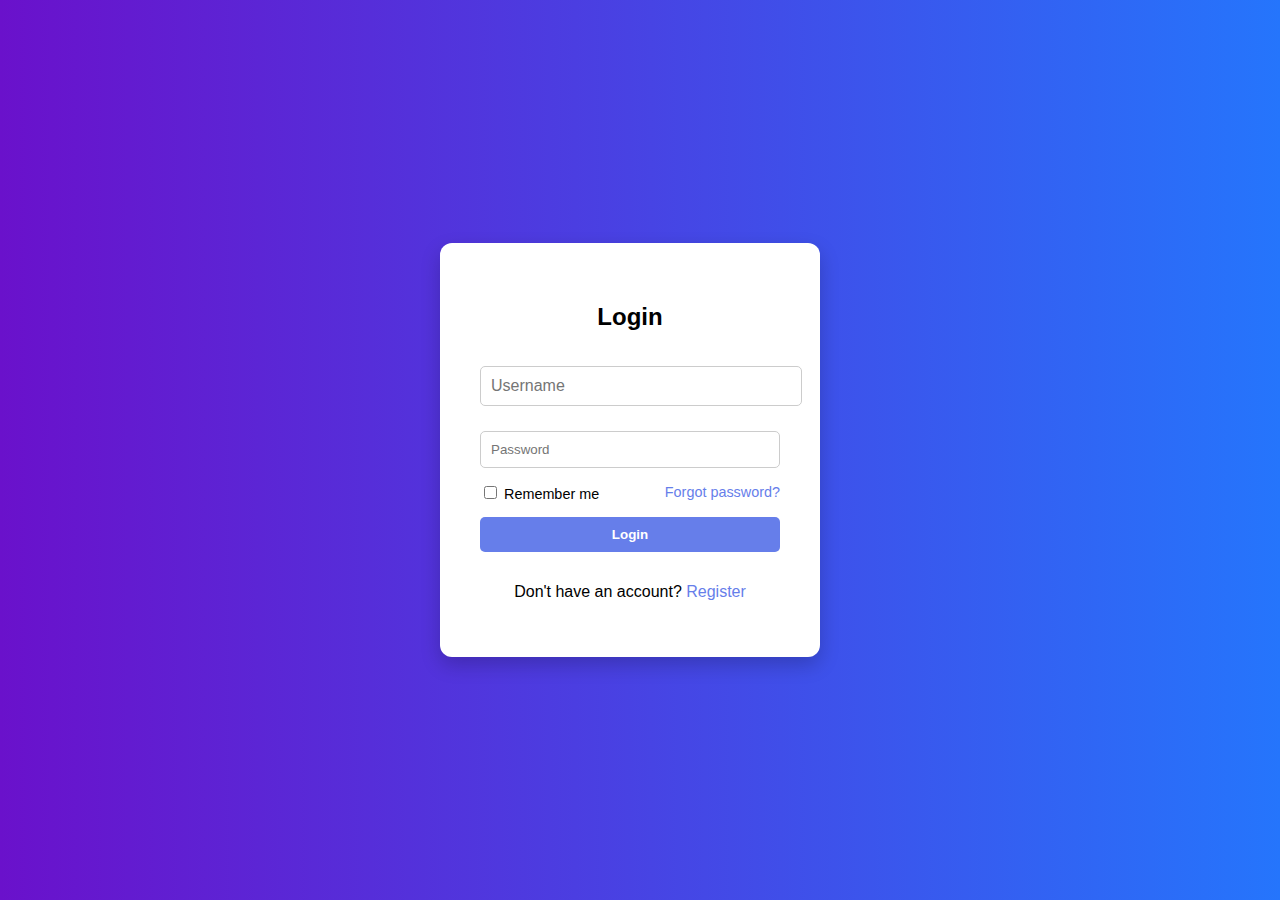
<file: index.html>
<!DOCTYPE html>
<html lang="en">
<head>
  <meta charset="UTF-8" />
  <meta name="viewport" content="width=device-width, initial-scale=1.0"/>
  <title>Login - Student Performance Analyzer</title>
  <link rel="stylesheet" href="style.css" />
</head>
<body>
  <div class="container">
    <div class="box">
      <h2>Login</h2>

      <input type="text" id="username" placeholder="Username" />
      <input type="password" id="password" placeholder="Password" />

      <div class="options">
        <label><input type="checkbox" id="remember" /> Remember me</label>
        <a href="#">Forgot password?</a>
      </div>

      <button onclick="loginUser()">Login</button>

      <p>Don't have an account? <a href="signup.html">Register</a></p>
    </div>
  </div>

  <script src="script.js"></script>
</body>
</html>
</file>
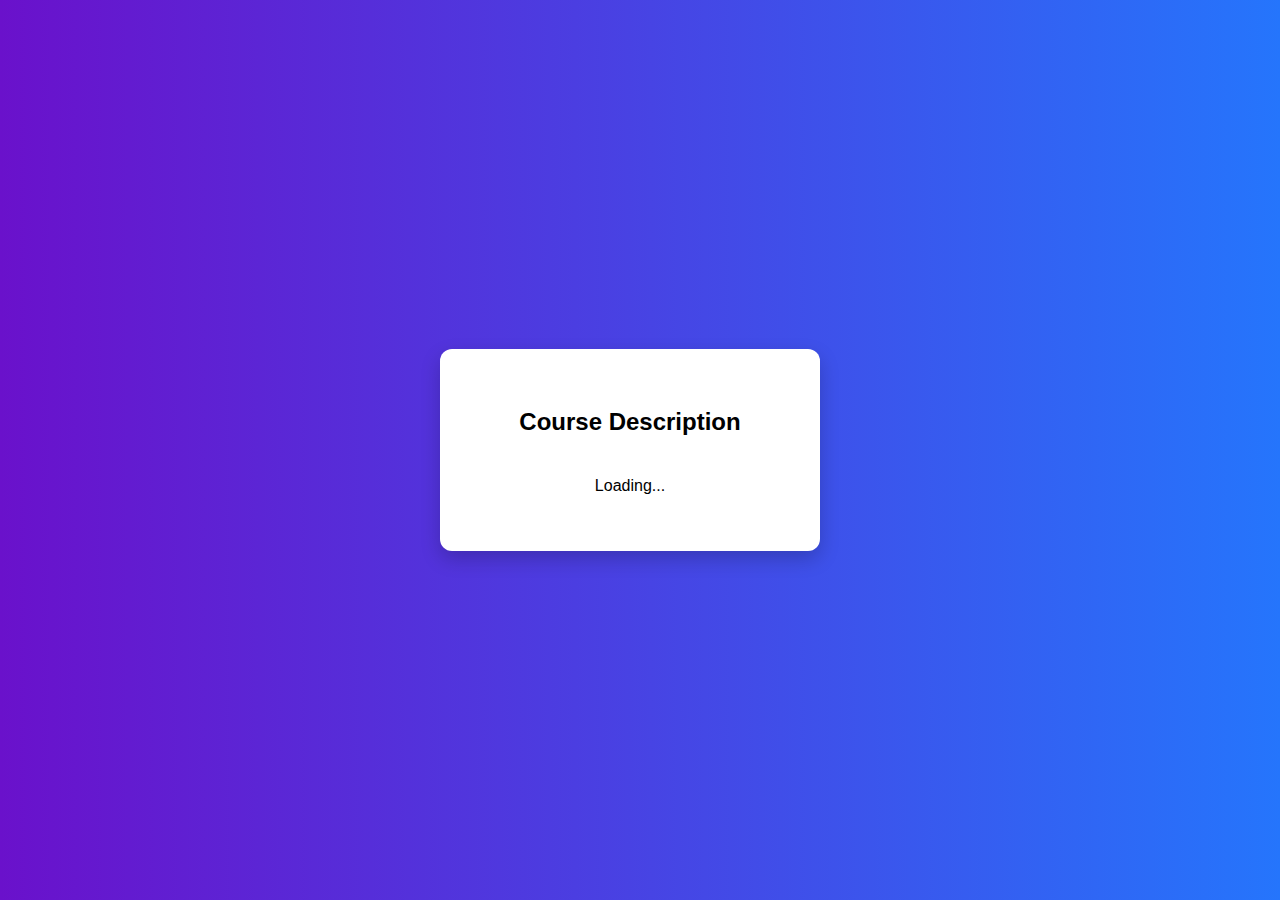
<file: description.html>
<!DOCTYPE html>
<html lang="en">
<head>
  <meta charset="UTF-8" />
  <meta name="viewport" content="width=device-width, initial-scale=1.0"/>
  <title>Course Description</title>
  <link rel="stylesheet" href="style.css" />
</head>
<body>
  <div class="container">
    <div class="box">
      <h2>Course Description</h2>
      <p id="courseDesc">Loading...</p>
    </div>
  </div>
  <script src="script.js"></script>
</body>
</html>
</file>
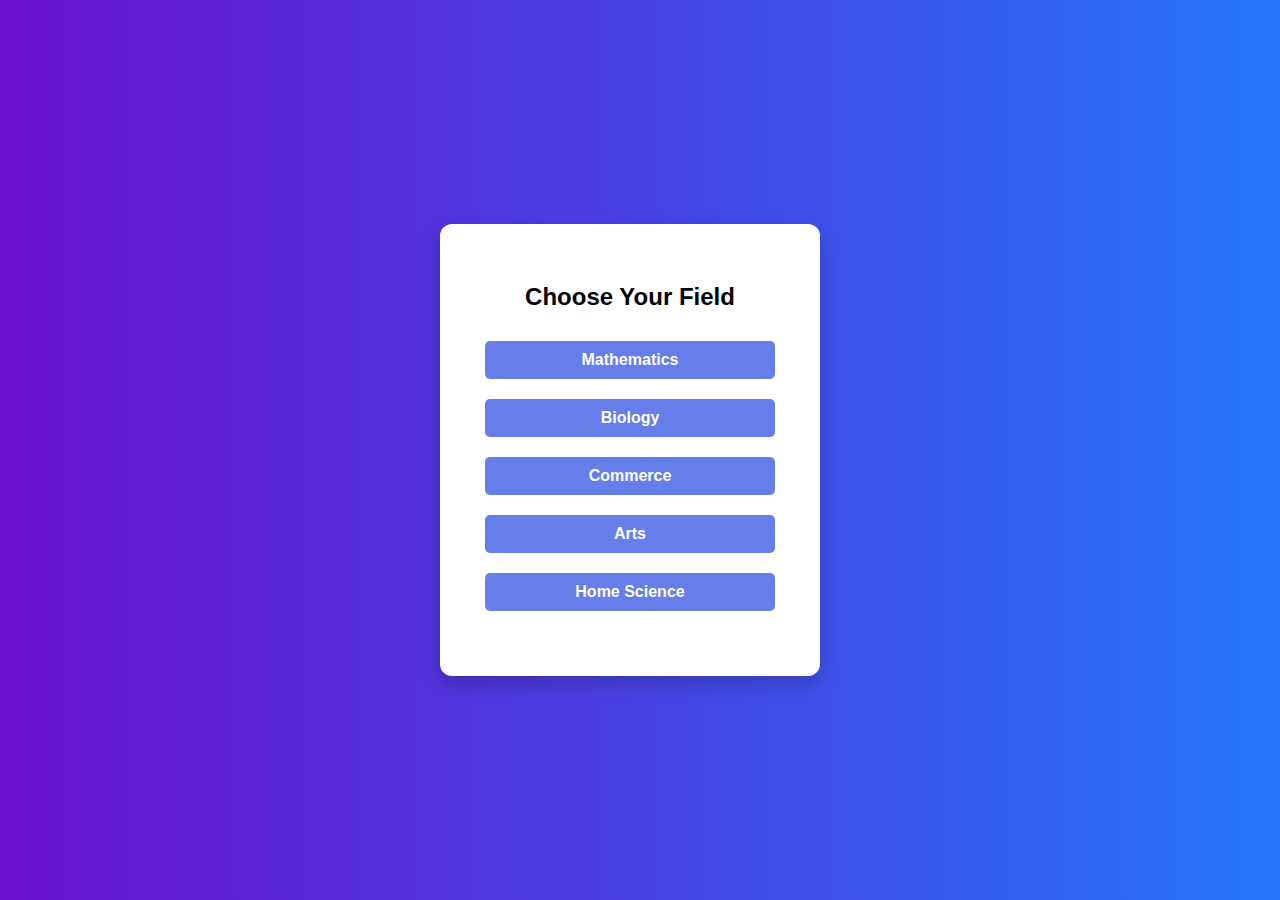
<file: field.html>
<!DOCTYPE html>
<html lang="en">
<head>
  <meta charset="UTF-8" />
  <meta name="viewport" content="width=device-width, initial-scale=1.0"/>
  <title>Choose Field - Student Performance Analyzer</title>
  <link rel="stylesheet" href="style.css" />
</head>
<body>
  <div class="container">
    <div class="box">
      <h2>Choose Your Field</h2>
      <div class="field-options">
        <button class="field-btn" onclick="selectField(this)">Mathematics</button>
        <button class="field-btn" onclick="selectField(this)">Biology</button>
        <button class="field-btn" onclick="selectField(this)">Commerce</button>
        <button class="field-btn" onclick="selectField(this)">Arts</button>
        <button class="field-btn" onclick="selectField(this)">Home Science</button>
      </div>
      <button class="action-btn" id="save-next-btn" onclick="saveField()">Save & Next</button>
    </div>
  </div>

  <script src="script.js"></script>
</body>
</html>
</file>
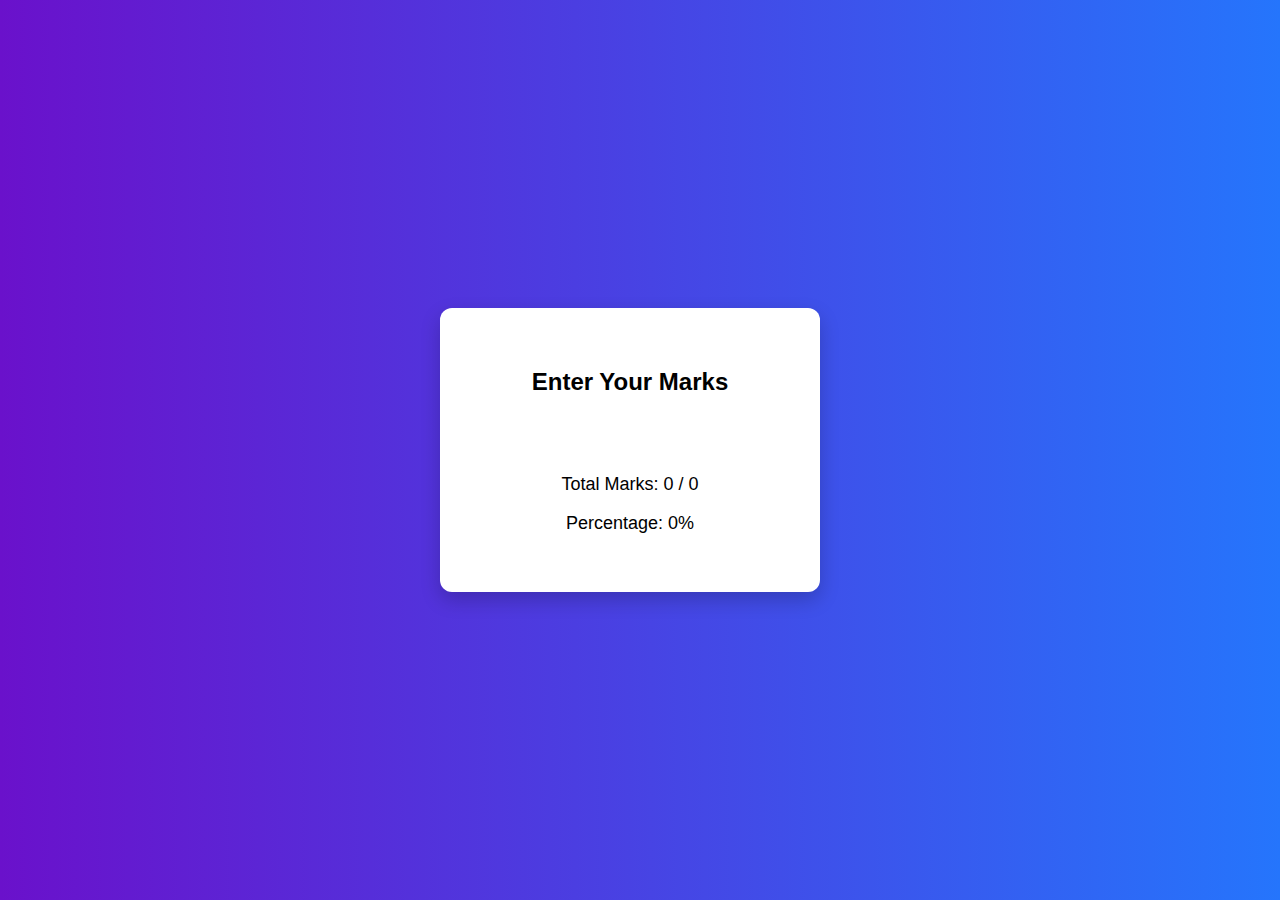
<file: marks.html>
<!DOCTYPE html>
<html lang="en">
<head>
  <meta charset="UTF-8" />
  <meta name="viewport" content="width=device-width, initial-scale=1.0"/>
  <title>Enter Marks</title>
  <link rel="stylesheet" href="style.css" />
</head>
<body>
  <div class="container">
    <div class="box">
      <h2>Enter Your Marks</h2>
      <div id="subject-marks">
        <!-- Subject marks input will be dynamically added here -->
      </div>
      <div id="total-section">
        <p>Total Marks: <span id="total-marks">0</span> / <span id="total-out-of">0</span></p>
        <p>Percentage: <span id="percentage">0</span>%</p>
      </div>
      <button class="action-btn" onclick="saveMarks()">Save & Next</button>
    </div>
  </div>

  <script src="script.js"></script>
</body>
</html>
</file>
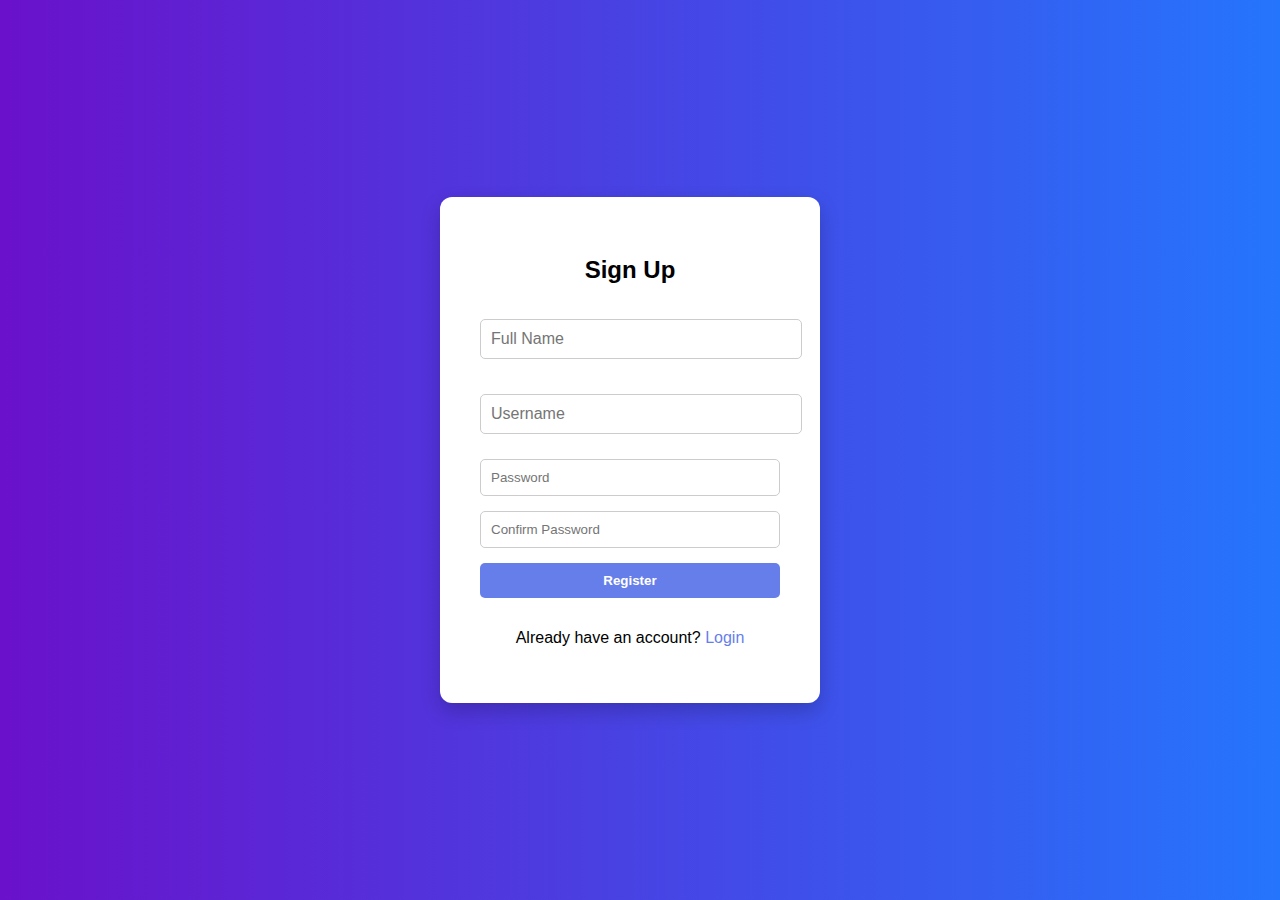
<file: signup.html>
<!DOCTYPE html>
<html lang="en">
<head>
  <meta charset="UTF-8" />
  <meta name="viewport" content="width=device-width, initial-scale=1.0"/>
  <title>Sign Up - Student Performance Analyzer</title>
  <link rel="stylesheet" href="style.css" />
</head>
<body>
  <div class="container">
    <div class="box">
      <h2>Sign Up</h2>

      <input type="text" id="name" placeholder="Full Name" />
      <input type="text" id="signup-username" placeholder="Username" />
      <input type="password" id="signup-password" placeholder="Password" />
      <input type="password" id="confirm-password" placeholder="Confirm Password" />

      <button onclick="registerUser()">Register</button>

      <p>Already have an account? <a href="index.html">Login</a></p>
    </div>
  </div>

  <script src="script.js"></script>
</body>
</html>
</file>
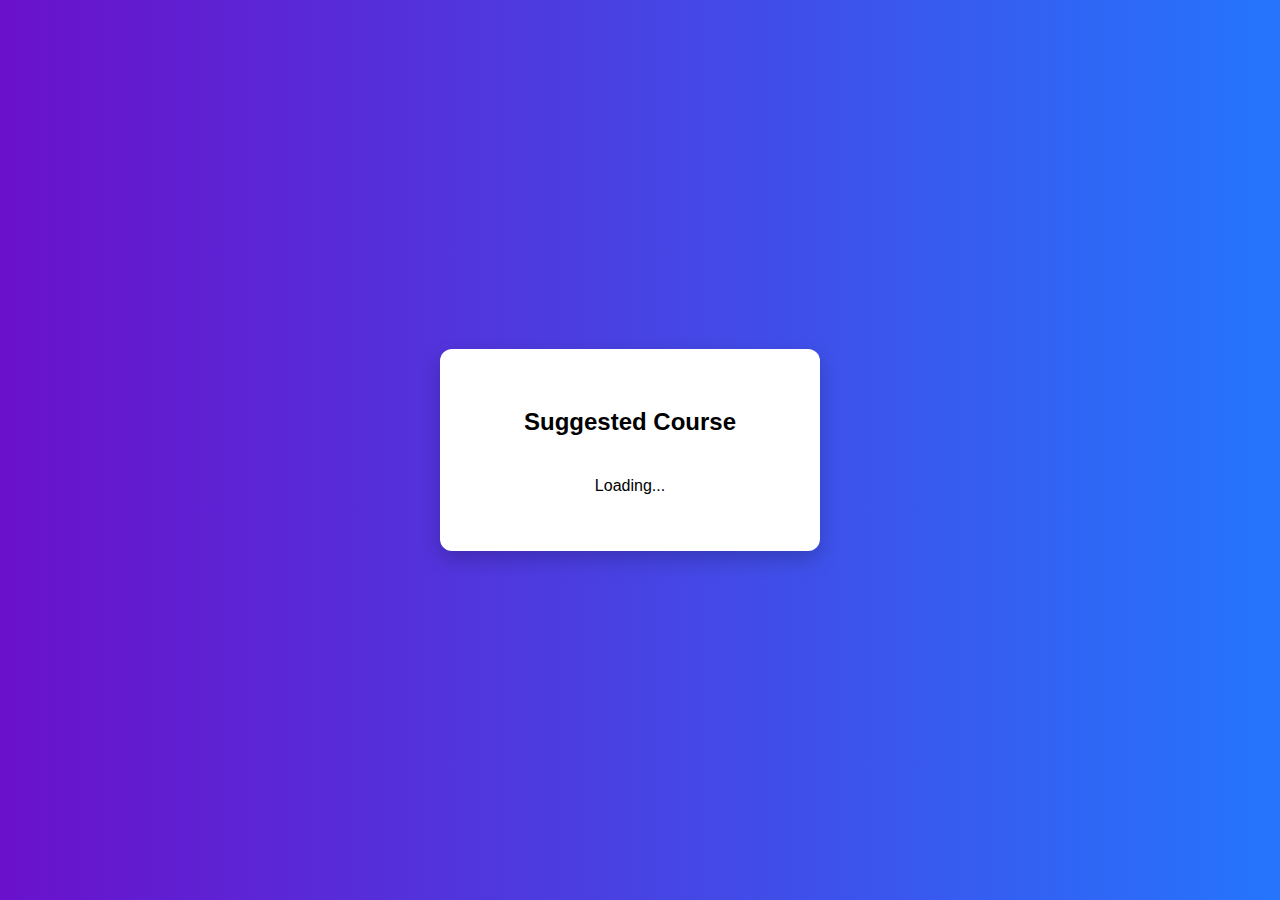
<file: suggestion.html>
<!DOCTYPE html>
<html lang="en">
<head>
  <meta charset="UTF-8" />
  <meta name="viewport" content="width=device-width, initial-scale=1.0"/>
  <title>Course Suggestion</title>
  <link rel="stylesheet" href="style.css" />
</head>
<body>
  <div class="container">
    <div class="box">
      <h2>Suggested Course</h2>
      <p id="suggestionText">Loading...</p>
      <button class="action-btn" onclick="goToDescription()">View Details</button>
    </div>
  </div>
  <script src="script.js"></script>
</body>
</html>
</file>
<file: style.css>
body {
  margin: 0;
  padding: 0;
  font-family: Arial, sans-serif;
  background: linear-gradient(to right, #667eea, #764ba2);
  height: 100vh;
  display: flex;
  align-items: center;
  justify-content: center;
}

.container {
  width: 100%;
  max-width: 400px;
  padding: 20px;
}

.box {
  background-color: #fff;
  padding: 30px;
  border-radius: 10px;
  box-shadow: 0 8px 16px rgba(0,0,0,0.2);
  display: flex;
  flex-direction: column;
  gap: 15px;
}

.box h2 {
  text-align: center;
  margin-bottom: 10px;
}

.box input[type="text"],
.box input[type="password"] {
  padding: 10px;
  border: 1px solid #ccc;
  border-radius: 5px;
}

.box button {
  padding: 10px;
  background-color: #667eea;
  color: white;
  border: none;
  border-radius: 5px;
  cursor: pointer;
  font-weight: bold;
}

.box button:hover {
  background-color: #5a67d8;
}

.options {
  display: flex;
  justify-content: space-between;
  align-items: center;
  font-size: 0.9em;
}

.box a {
  color: #667eea;
  text-decoration: none;
}



/* Gradient Background and Box Styling */
body {
  margin: 0;
  font-family: Arial, sans-serif;
  background: linear-gradient(to right, #6a11cb, #2575fc);
  display: flex;
  justify-content: center;
  align-items: center;
  height: 100vh;
}

.container {
  text-align: center;
}

.box {
  background: white;
  padding: 40px;
  border-radius: 12px;
  box-shadow: 0 8px 20px rgba(0, 0, 0, 0.2);
  width: 300px;
}

h2 {
  margin-bottom: 20px;
  font-size: 24px;
}

.field-options {
  display: flex;
  flex-direction: column;
  gap: 10px;
  margin-bottom: 20px;
}

/* Field options buttons styling */
.field-btn {
  background-color: #4CAF50; /* Green */
  color: white;
  padding: 10px 20px;
  margin: 5px;
  border: none;
  cursor: pointer;
  font-size: 16px;
  border-radius: 5px;
}

.field-btn:hover {
  background-color: #45a049;
}

/* Styling for Save & Next button */
.action-btn {
  background-color: #f39c12; /* Orange */
  color: white;
  padding: 15px 30px;
  margin-top: 20px;
  border: none;
  cursor: pointer;
  font-size: 18px;
  border-radius: 5px;
  width: 100%;
  display: none; /* Initially hidden */
}

.action-btn:hover {
  background-color: #e67e22;
}

/* Styling when a field is selected */
.field-btn.selected {
  background-color: #2980b9; /* Blue when selected */
}

.action-btn.enabled {
  display: block; /* Show the button when a field is selected */
}



/* Styling for input fields and labels */
input[type="number"], input[type="text"] {
  width: 100%;
  padding: 10px;
  margin: 10px 0;
  border: 1px solid #ccc;
  border-radius: 5px;
  font-size: 16px;
}

/* Styling for the Total Marks and Percentage display */
#total-section {
  margin-top: 20px;
  font-size: 18px;
}

/* Styling for Save & Next button */
.action-btn {
  background-color: #f39c12; /* Orange */
  color: white;
  padding: 15px 30px;
  margin-top: 20px;
  border: none;
  cursor: pointer;
  font-size: 18px;
  border-radius: 5px;
  width: 100%;
}

.action-btn:hover {
  background-color: #e67e22;
}
</file>
